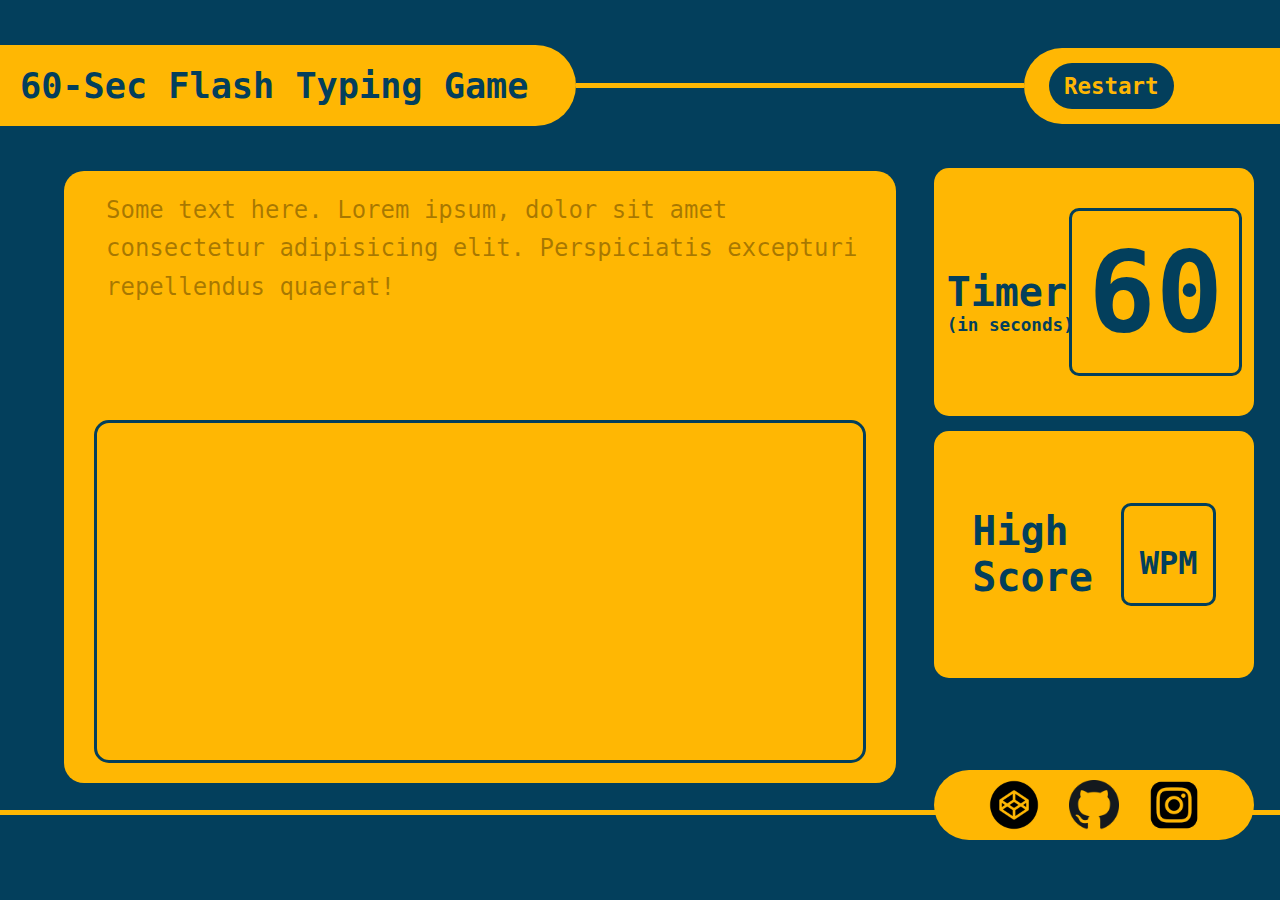
<file: index.html>
<!DOCTYPE html>
<html lang="en">
  <head>
    <meta charset="UTF-8" />
    <meta http-equiv="X-UA-Compatible" content="IE=edge" />
    <meta name="viewport" content="width=device-width, initial-scale=1.0" />
    <title>SpeedTyping</title>
    <link rel="stylesheet" href="styles/styles.css" />
  </head>
  <body>
    <div class="result-box">
      <span class="green" id="new-high-score" style ="display: none">New High Score Achieved</span>
      <h1>Your typing speed is <span id="wpm"></span> WPM</h1>
      <h2>This speed falls under the <br><span id="category"></span> category</h2>
      <div class="replay-box">
        <a href="index.html">
          <h3>Restart</h3>
        </a>
      </div>
    </div>
    <header>
      <div class="title-box">
        <h1 class="title">60-Sec Flash Typing Game</h1>
      </div>
      <div class="design-line"></div>
      <div class="replay-box">
        <a href="index.html">
          <h3>Restart</h3>
        </a>
      </div>
    </header>
    <section>
      <div class="wrapper">
        <div class="display-box" id="display">
          Some text here. Lorem ipsum, dolor sit amet consectetur adipisicing
          elit. Perspiciatis excepturi repellendus quaerat!
        </div>
        <textarea
          name=""
          id=""
          cols="30"
          rows="10"
          class="input-box"
          autofocus
        ></textarea>
      </div>
      <aside>
        <div class="timer-box">
            <h3>Timer<br><span>(in seconds)</span></h3>
            <div class="timer">
                <h1 id="timeLeft">60</h1>
            </div>
        </div>
        <div class="highscore-box">
            <h3>High <br> Score</h3>
            <div class="highscore">
                <h1><span id="score"></span>WPM</h1>
            </div>
        </div>
    </aside>
    </section>
    <footer>
        <div class="design-line"></div>
        <div class="footer-box">
            <img src="img/codepen_logo.png" alt="">
            <img src="img/github_icon.png" alt="">
            <img src="img/insta-logo-removebg-preview.png" alt="">
        </div>
    </footer>
    <script defer src="./js/main.js"></script>
  </body>
</html>
</file>
<file: styles/styles.css>
:root {
  --primary-font: "Consolas", monospace;
  --primary-background: #033f5c;
  --primary-accent: #ffb703;
}

* {
  margin: 0;
  padding: 0;
  -webkit-box-sizing: border-box;
          box-sizing: border-box;
}

body {
  background: var(--primary-background);
  display: -webkit-box;
  display: -ms-flexbox;
  display: flex;
  -webkit-box-orient: vertical;
  -webkit-box-direction: normal;
      -ms-flex-direction: column;
          flex-direction: column;
  font-family: var(--primary-font);
}

.green {
  color: forestgreen;
  font-weight: bold;
  font-size: 1.25rem;
}

.result-box {
  display: none;
  position: absolute;
  top: 50%;
  left: 50%;
  border-radius: 25px;
  -webkit-transform: translate(-50%, -50%);
          transform: translate(-50%, -50%);
  padding: 3rem 5rem;
  background-color: white;
  text-align: center;
}

.result-box > * {
  margin: 15px 0px;
}

.result-box .replay-box {
  text-align: center;
  margin-top: 30px;
}

.result-box .replay-box a {
  text-decoration: none;
  color: var(--primary-background);
}

.result-box .replay-box a h3 {
  border-radius: 20px;
  padding: 10px 15px;
  background-color: var(--primary-accent);
  display: inline;
}

header {
  width: 100%;
  margin-top: 5vh;
  display: -webkit-box;
  display: -ms-flexbox;
  display: flex;
  -webkit-box-align: center;
      -ms-flex-align: center;
          align-items: center;
  -webkit-box-pack: center;
      -ms-flex-pack: center;
          justify-content: center;
}

header .title-box {
  background-color: var(--primary-accent);
  color: var(--primary-background);
  padding: 20px;
  font-size: 1.1rem;
  border-radius: 0px 100px 100px 0px;
  text-align: left;
  width: 45%;
}

header .design-line {
  height: 5px;
  width: 35%;
  background-color: var(--primary-accent);
}

header .replay-box {
  width: 20%;
  background-color: var(--primary-accent);
  padding: 25px;
  font-size: 1.2rem;
  border-radius: 100px 0px 0px 100px;
  text-align: left;
}

header .replay-box a {
  text-decoration: none;
  color: var(--primary-accent);
}

header .replay-box h3 {
  display: inline;
  background-color: var(--primary-background);
  padding: 10px 15px;
  border-radius: 50px;
}

section {
  display: -webkit-box;
  display: -ms-flexbox;
  display: flex;
  -webkit-box-align: start;
      -ms-flex-align: start;
          align-items: flex-start;
  -webkit-box-pack: center;
      -ms-flex-pack: center;
          justify-content: center;
}

section .wrapper {
  display: -webkit-box;
  display: -ms-flexbox;
  display: flex;
  -webkit-box-orient: vertical;
  -webkit-box-direction: normal;
      -ms-flex-direction: column;
          flex-direction: column;
  padding: 20px 30px;
  margin-top: 5vh;
  margin-left: 3vw;
  height: 68vh;
  width: 65vw;
  background: var(--primary-accent);
  border-radius: 20px;
}

section .wrapper .display-box {
  height: 40%;
  font-size: 1.5rem;
  color: rgba(0, 0, 0, 0.35);
  margin-left: 12px;
  line-height: 1.6;
  -webkit-user-select: none;
     -moz-user-select: none;
      -ms-user-select: none;
          user-select: none;
}

section .wrapper .display-box .success {
  color: black;
}

section .wrapper .display-box .failure {
  color: #d80202;
  text-decoration: underline;
}

section .wrapper .input-box {
  height: 60%;
  background: transparent;
  outline: none;
  border-radius: 15px;
  padding: 10px;
  font-size: 1.5rem;
  border: 1px solid #919191;
  resize: none;
  line-height: 1.6;
}

section .wrapper .input-box:focus {
  border: 3px solid var(--primary-background);
}

section aside {
  margin-top: 3vh;
  margin-left: 3vw;
  width: 25vw;
  height: 55vh;
}

section aside > * {
  display: -webkit-box;
  display: -ms-flexbox;
  display: flex;
  -webkit-box-align: center;
      -ms-flex-align: center;
          align-items: center;
  -webkit-box-pack: space-evenly;
      -ms-flex-pack: space-evenly;
          justify-content: space-evenly;
  height: 50%;
  color: var(--primary-background);
  padding: 10px;
  border-radius: 15px;
  background: var(--primary-accent);
  margin: 15px 0px;
}

section aside .timer-box h3 {
  font-size: 2.5rem;
}

section aside .timer-box h3 span {
  position: absolute;
  font-size: 1.1rem;
}

section aside .timer-box .timer {
  font-size: 3.5rem;
  border: 3px solid var(--primary-background);
  color: var(--primary-background);
  padding: 1rem;
  border-radius: 10px;
}

section aside .highscore-box h3 {
  font-size: 2.5rem;
}

section aside .highscore-box .highscore {
  border: 3px solid var(--primary-background);
  color: var(--primary-background);
  padding: 1rem;
  border-radius: 10px;
}

section aside .highscore-box .highscore span {
  font-size: 3.5rem;
}

footer {
  display: -webkit-box;
  display: -ms-flexbox;
  display: flex;
  margin-top: 3vh;
  position: relative;
  width: 100%;
}

footer .design-line {
  height: 5px;
  width: 100%;
  background-color: var(--primary-accent);
}

footer .footer-box {
  position: absolute;
  right: 0vw;
  padding: 10px 25px;
  top: -40px;
  border-radius: 50px;
  margin-right: 2vw;
  width: 25%;
  background: var(--primary-accent);
  display: -webkit-box;
  display: -ms-flexbox;
  display: flex;
  -webkit-box-align: center;
      -ms-flex-align: center;
          align-items: center;
  -webkit-box-pack: space-evenly;
      -ms-flex-pack: space-evenly;
          justify-content: space-evenly;
}

footer .footer-box img {
  height: 50px;
}
/*# sourceMappingURL=styles.css.map */
</file>
